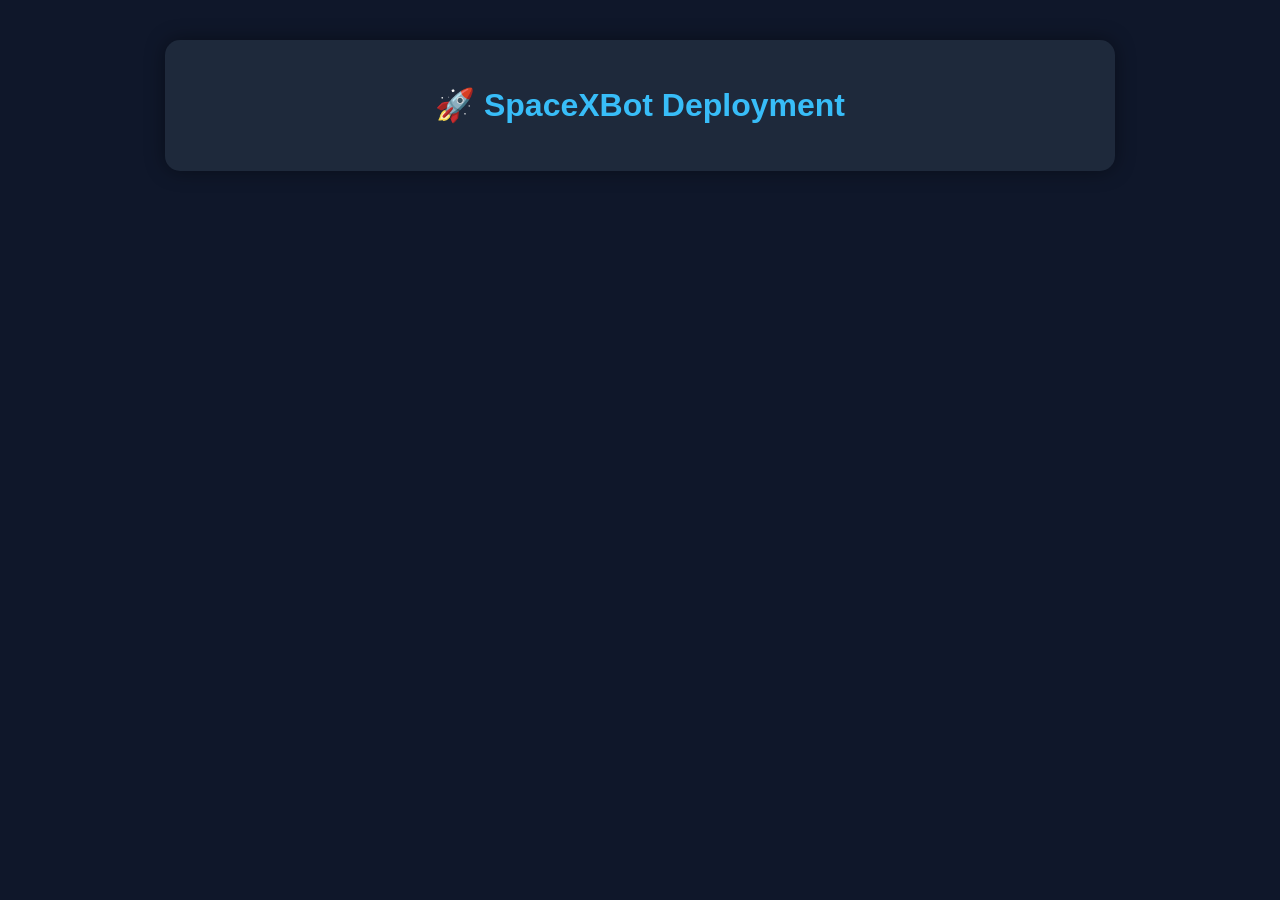
<file: templates/deployment.html>
<!DOCTYPE html>
<html>
<head>
    <title>SpaceXBot Hub - Deployment</title>

    <style>
        body{
            margin:0;
            background:#0f172a;
            color:white;
            font-family:Arial,sans-serif;
        }

        .container{
            width:90%;
            max-width:900px;
            margin:40px auto;
            background:#1e293b;
            padding:25px;
            border-radius:15px;
            box-shadow:0 0 20px rgba(0,0,0,.4);
        }

        h1{
            text-align:center;
            color:#38bdf8;
        }

        input,select{
            width:100%;
            padding:12px;
            margin:10px 0;
            border:none;
            border-radius:8px;
            background:#334155;
            color:white;
        }

        button{
            width:100%;
            padding:14px;
            background:#2563eb;
            color:white;
            border:none;
            border-radius:8px;
            font-size:16px;
            cursor:pointer;
        }

        button:hover{
            background:#1d4ed8;
        }

        table{
            width:100%;
            border-collapse:collapse;
            margin-top:25px;
        }

        th{
            background:#2563eb;
            padding:12px;
        }

        td{
            padding:12px;
            text-align:center;
            background:#334155;
        }

        tr:nth-child(even){
            background:#475569;
        }
    </style>
</head>

<body>

<div class="container">

<h1>🚀 SpaceXBot Deployment</h1>

<!-- Your existing deployment form goes here -->

<!-- Your deployment table goes here -->

</div>

</body>
</html>
</file>
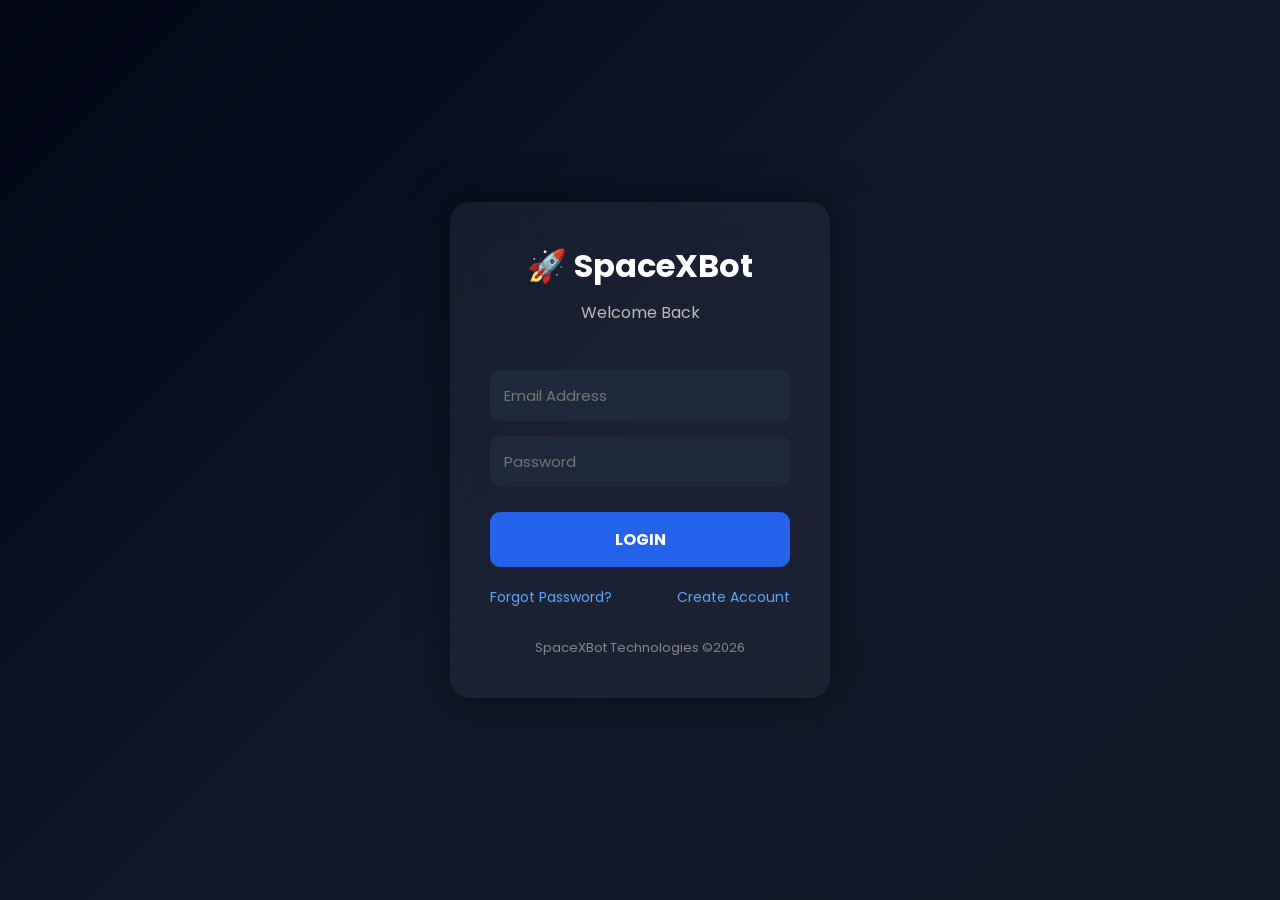
<file: templates/login.html>
<!DOCTYPE html>
<html lang="en">
<head>
<meta charset="UTF-8">
<meta name="viewport" content="width=device-width, initial-scale=1.0">
<title>SpaceXBot Login</title>

<link href="https://fonts.googleapis.com/css2?family=Poppins:wght@300;400;600;700&display=swap" rel="stylesheet">

<style>

*{
margin:0;
padding:0;
box-sizing:border-box;
font-family:Poppins,sans-serif;
}

body{

background:linear-gradient(135deg,#020617,#0f172a,#111827);

height:100vh;

display:flex;

justify-content:center;

align-items:center;

}

.login-box{

width:380px;

background:rgba(255,255,255,.05);

backdrop-filter:blur(20px);

padding:40px;

border-radius:20px;

box-shadow:0 0 40px rgba(0,0,0,.5);

color:white;

}

.logo{

text-align:center;

font-size:32px;

font-weight:bold;

margin-bottom:10px;

}

.subtitle{

text-align:center;

margin-bottom:30px;

color:#bbb;

}

input{

width:100%;

padding:14px;

margin-top:15px;

border:none;

border-radius:10px;

background:#1e293b;

color:white;

font-size:15px;

}

input:focus{

outline:none;

border:2px solid #3b82f6;

}

button{

width:100%;

padding:15px;

margin-top:25px;

border:none;

border-radius:10px;

background:#2563eb;

color:white;

font-size:16px;

font-weight:bold;

cursor:pointer;

transition:.3s;

}

button:hover{

background:#1d4ed8;

}

.links{

display:flex;

justify-content:space-between;

margin-top:20px;

font-size:14px;

}

.links a{

color:#60a5fa;

text-decoration:none;

}

.links a:hover{

text-decoration:underline;

}

.footer{

margin-top:30px;

text-align:center;

color:#888;

font-size:13px;

}

</style>

</head>

<body>

<div class="login-box">

<div class="logo">🚀 SpaceXBot</div>

<div class="subtitle">
Welcome Back
</div>

<form method="POST">

<input
type="email"
name="email"
placeholder="Email Address"
required>

<input
type="password"
name="password"
placeholder="Password"
required>

<button type="submit">
LOGIN
</button>

</form>

<div class="links">

<a href="#">Forgot Password?</a>

<a href="/register">Create Account</a>

</div>

<div class="footer">

SpaceXBot Technologies ©2026

</div>

</div>

</body>
</html>
</file>
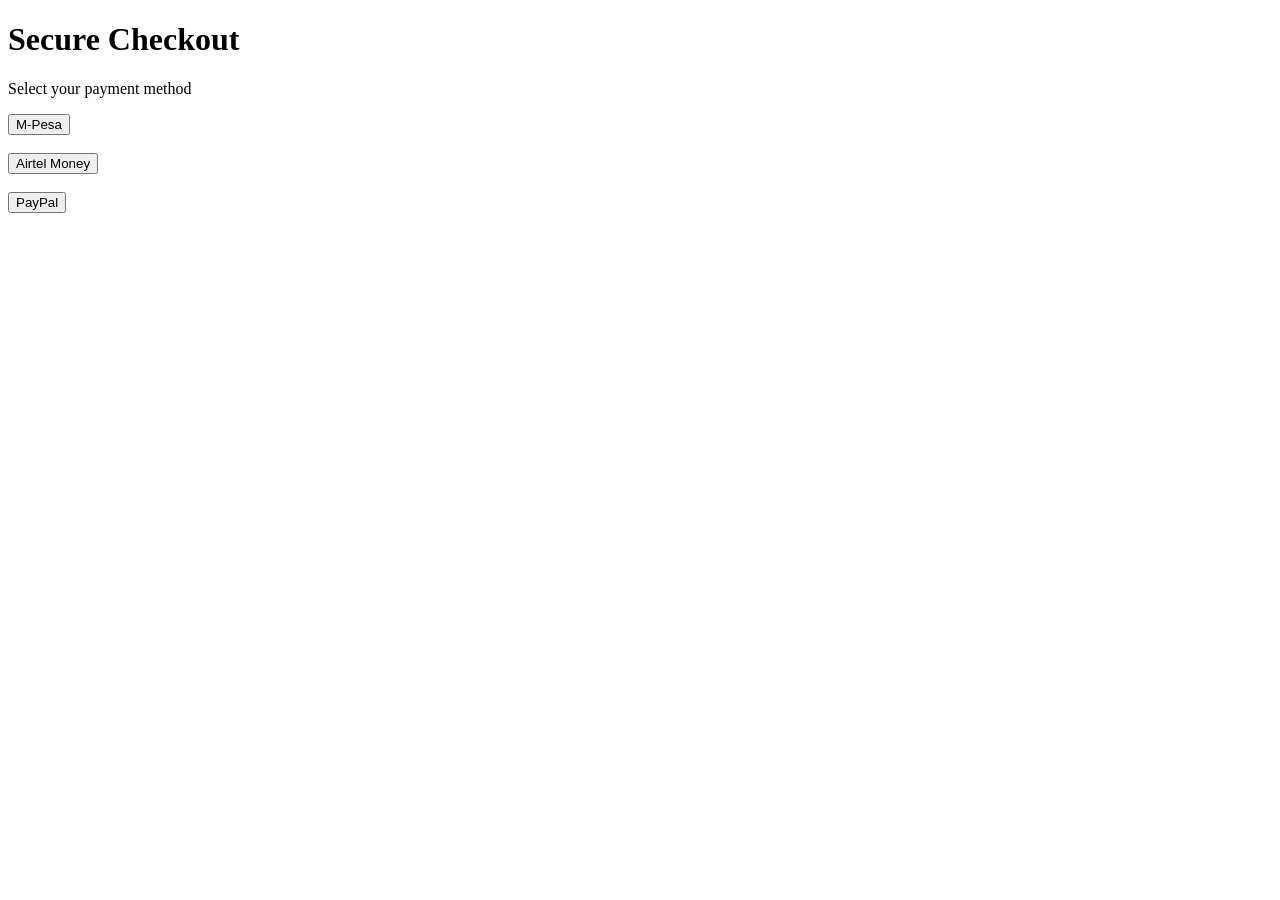
<file: templates/payment.html>
<!DOCTYPE html>
<html>
<head>
<title>Secure Payment</title>
</head>
<body>

<h1>Secure Checkout</h1>

<p>Select your payment method</p>

<button>M-Pesa</button><br><br>

<button>Airtel Money</button><br><br>

<button>PayPal</button>

</body>
</html>
</file>
